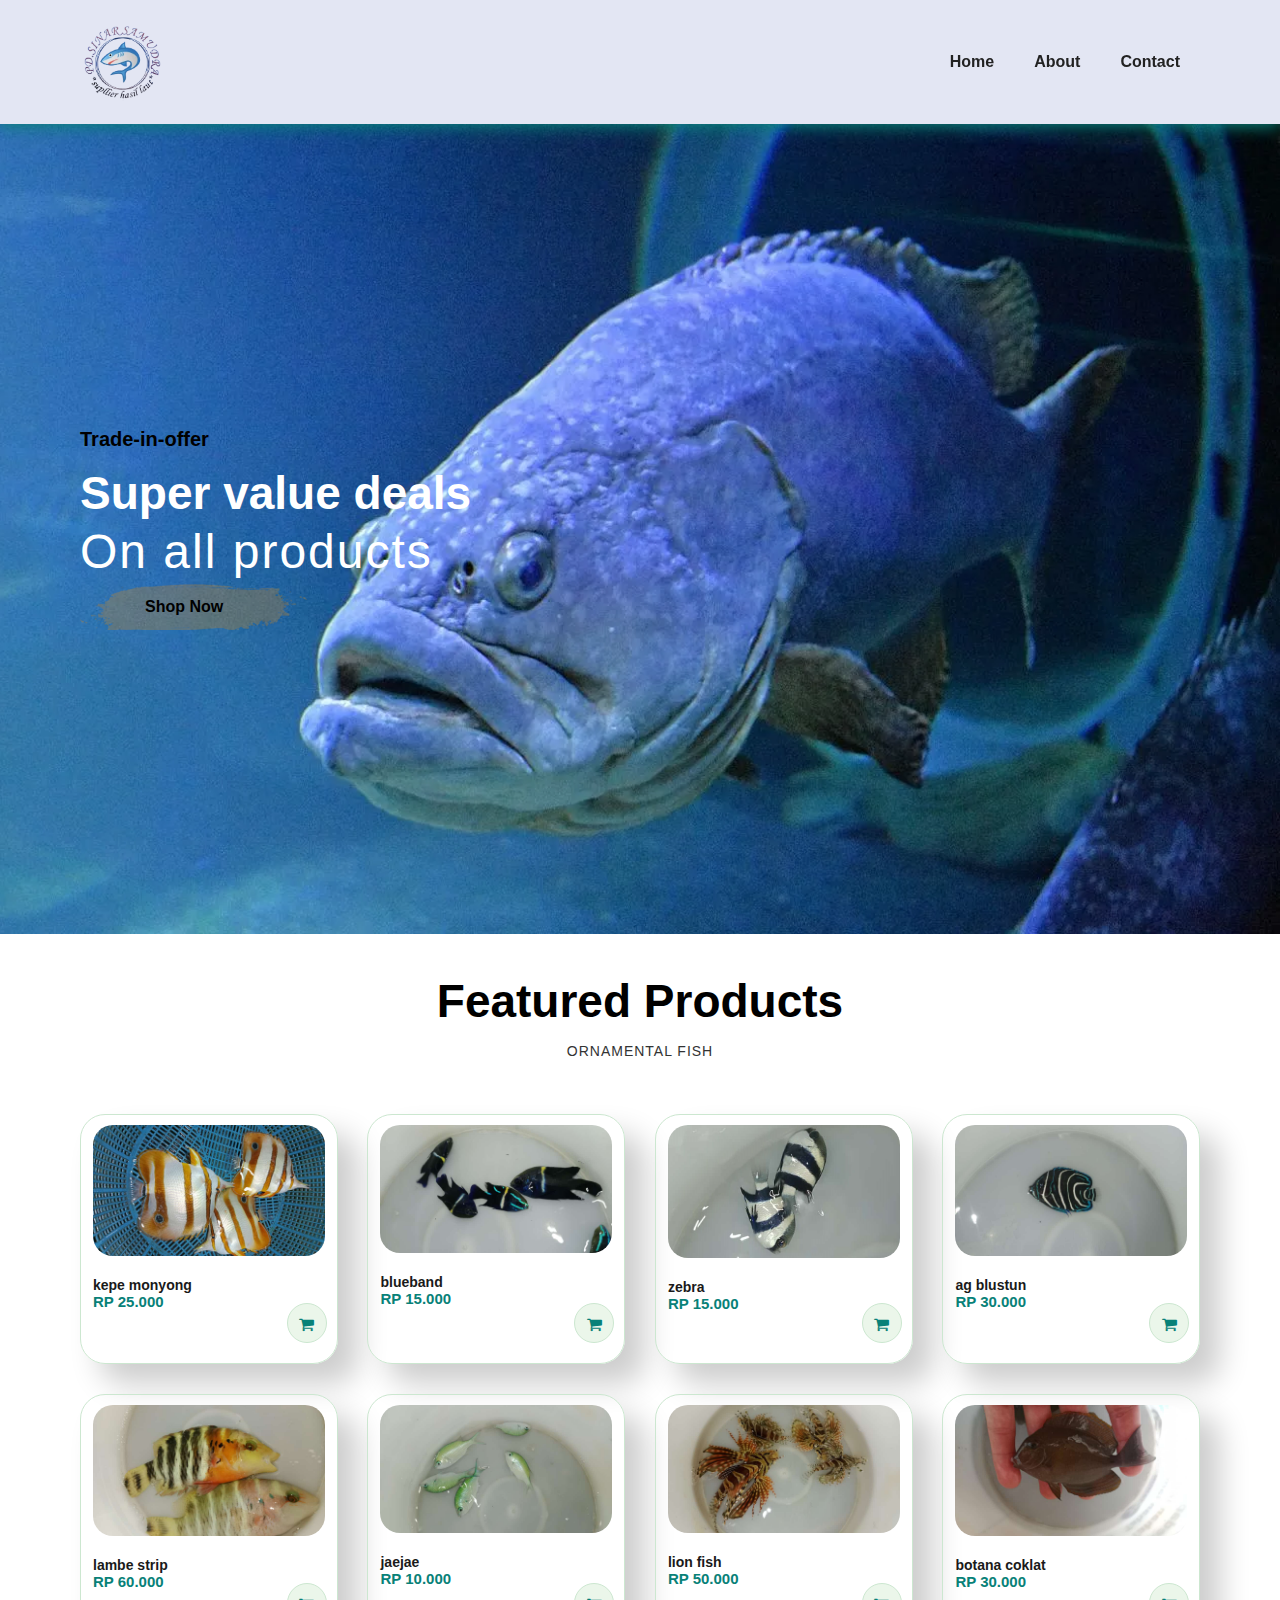
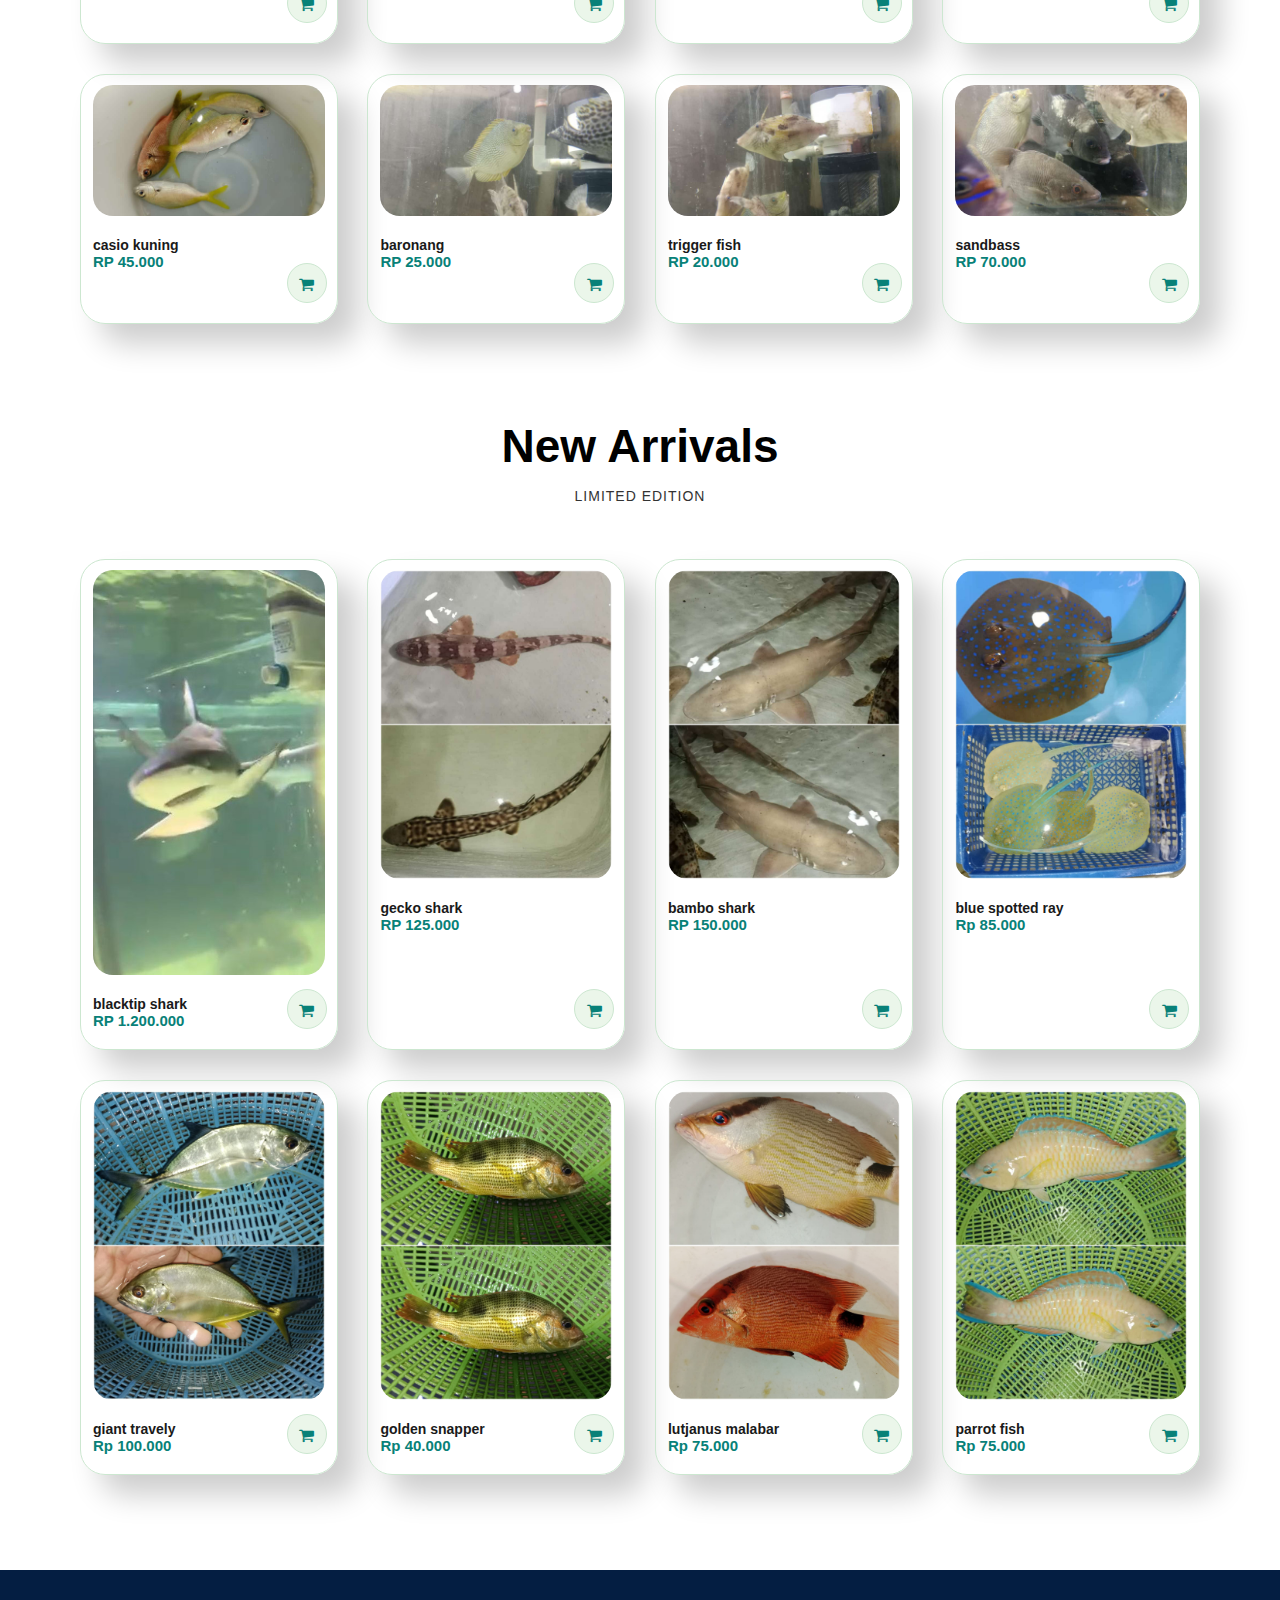
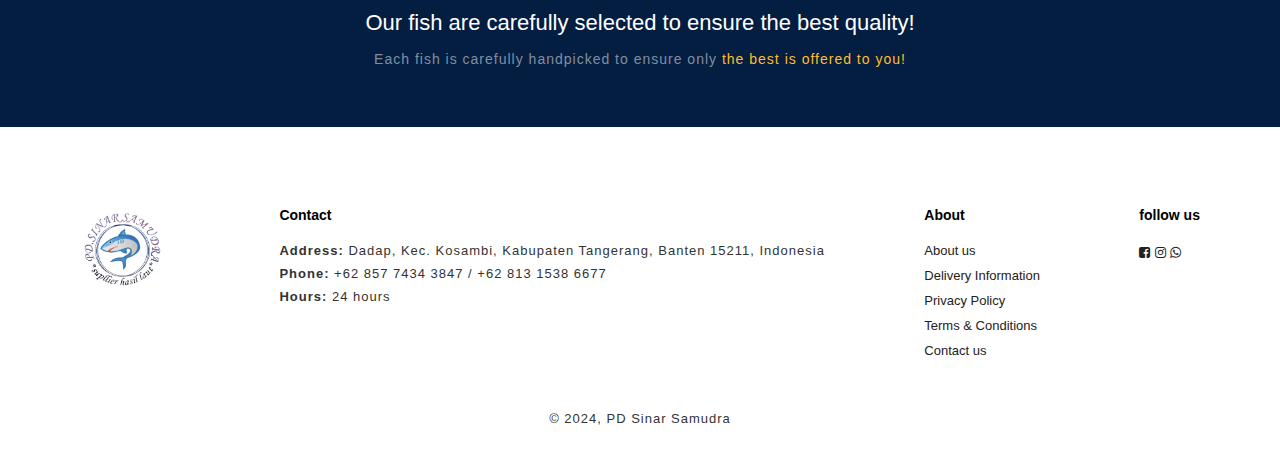
<file: index.html>
<!DOCTYPE html>
<html lang="en">

<head>
    <meta charset="UTF-8">
    <meta name="viewport" content="width=device-width, initial-scale=1.0">
    <link rel="stylesheet" href="https://cdnjs.cloudflare.com/ajax/libs/font-awesome/4.7.0/css/font-awesome.min.css">
    <title>SinarSamudra</title>
    <link rel="stylesheet" href="style.css">
</head>

<body>
    <section id="header">
        <a href=""><img src="img/logoss.png" class="logo" alt=""></a>
        <div>
            <ul id="navbar">
                <li><a class="active" href="index.html">Home</a></li>
                <li><a href="about.html">About</a></li>
                <li><a href="contact.html">Contact</a></li>
                <a href="" id="close"><i class="fa fa-times" aria-hidden="true"></i></a>
            </ul>
        </div>
        <div id="mobile">
            <i id="bar" class="fa fa-outdent" aria-hidden="true"></i>
        </div>
    </section>

    <section id="hero">
        <h4>Trade-in-offer</h4>
        <h3>Super value deals</h3>
        <h1>On all products</h1>
        <button><a href="https://wa.me/6285774343847">Shop Now</a></button>
    </section>

    <section id="products1" class="section-p1">
        <h2>Featured Products</h2>
        <p>ORNAMENTAL FISH</p>
        <div class="pro-container">
            <div class="pro">
                <img src="img/kepe-monyong.png" alt="">
                <div class="des">
                    <h5>kepe monyong</h5>
                    <h4>RP 25.000</h4>
                </div>
                <a href="https://wa.me/6285774343847"><i class="fa fa-shopping-cart cart" aria-hidden="true"></i> </a>
            </div>
            <div class="pro">
                <img src="img/blueband.png" alt="">
                <div class="des">
                    <h5>blueband</h5>
                    <h4>RP 15.000</h4>
                </div>
                <a href="https://wa.me/6285774343847"><i class="fa fa-shopping-cart cart" aria-hidden="true"></i> </a>
            </div>
            <div class="pro">
                <img src="img/zebra.png" alt="">
                <div class="des">
                    <h5>zebra</h5>
                    <h4>RP 15.000</h4>
                </div>
                <a href="https://wa.me/6285774343847"><i class="fa fa-shopping-cart cart" aria-hidden="true"></i> </a>
            </div>
            <div class="pro">
                <img src="img/ag-blustun.png" alt="">
                <div class="des">
                    <h5>ag blustun</h5>
                    <h4>RP 30.000</h4>
                </div>
                <a href="https://wa.me/6285774343847"><i class="fa fa-shopping-cart cart" aria-hidden="true"></i> </a>
            </div>
            <div class="pro">
                <img src="img/lambe-strip.png" alt="">
                <div class="des">
                    <h5>lambe strip</h5>
                    <h4>RP 60.000</h4>
                </div>
                <a href="https://wa.me/6285774343847774343847"><i class="fa fa-shopping-cart cart" aria-hidden="true"></i> </a>
            </div>
            <div class="pro">
                <img src="img/jaejae.png" alt="">
                <div class="des">
                    <h5>jaejae</h5>
                    <h4>RP 10.000</h4>
                </div>
                <a href="https://wa.me/6285774343847"><i class="fa fa-shopping-cart cart" aria-hidden="true"></i> </a>
            </div>
            <div class="pro">
                <img src="img/lion-fish.png" alt="">
                <div class="des">
                    <h5>lion fish</h5>
                    <h4>RP 50.000</h4>
                </div>
                <a href="https://wa.me/6285774343847"><i class="fa fa-shopping-cart cart" aria-hidden="true"></i> </a>
            </div>
            <div class="pro">
                <img src="img/botana-coklat.png" alt="">
                <div class="des">
                    <h5>botana coklat</h5>
                    <h4>RP 30.000</h4>
                </div>
                <a href="https://wa.me/6285774343847"><i class="fa fa-shopping-cart cart" aria-hidden="true"></i> </a>
            </div>
            <div class="pro">
                <img src="img/casio-kuning.png" alt="">
                <div class="des">
                    <h5>casio kuning</h5>
                    <h4>RP 45.000</h4>
                </div>
                <a href="https://wa.me/6285774343847"><i class="fa fa-shopping-cart cart" aria-hidden="true"></i> </a>
            </div>
            <div class="pro">
                <img src="img/baronang.png" alt="">
                <div class="des">
                    <h5>baronang</h5>
                    <h4>RP 25.000</h4>
                </div>
                <a href="https://wa.me/6285774343847"><i class="fa fa-shopping-cart cart" aria-hidden="true"></i> </a>
            </div>
            <div class="pro">
                <img src="img/trigger-fish.png" alt="">
                <div class="des">
                    <h5>trigger fish</h5>
                    <h4>RP 20.000</h4>
                </div>
                <a href="https://wa.me/6285774343847"><i class="fa fa-shopping-cart cart" aria-hidden="true"></i> </a>
            </div>
            <div class="pro">
                <img src="img/sandbass.png" alt="">
                <div class="des">
                    <h5>sandbass</h5>
                    <h4>RP 70.000</h4>
                </div>
                <a href="https://wa.me/6285774343847"><i class="fa fa-shopping-cart cart" aria-hidden="true"></i> </a>
            </div>
        </div>
    </section>

    <section id="products1" class="section-p1">
        <h2>New Arrivals</h2>
        <p>LIMITED EDITION</p>
        <div class="pro-container">
            <div class="pro">
                <img src="img/blacktip-shark.png" alt="">
                <div class="des">
                    <h5>blacktip shark</h5>
                    <h4>RP 1.200.000</h4>
                </div>
                <a href="https://wa.me/6285774343847"><i class="fa fa-shopping-cart cart" aria-hidden="true"></i> </a>
            </div>
            <div class="pro">
                <img src="img/gecko-shark.png" alt="">
                <div class="des">
                    <h5>gecko shark</h5>
                    <h4>RP 125.000</h4>
                </div>
                <a href="https://wa.me/6285774343847"><i class="fa fa-shopping-cart cart" aria-hidden="true"></i> </a>
            </div>
            <div class="pro">
                <img src="img/bambbo-shark.png" alt="">
                <div class="des">
                    <h5>bambo shark</h5>
                    <h4>RP 150.000</h4>
                </div>
                <a href="https://wa.me/6285774343847"><i class="fa fa-shopping-cart cart" aria-hidden="true"></i> </a>
            </div>
            <div class="pro">
                <img src="img/blue-spotted.png" alt="">
                <div class="des">
                    <h5>blue spotted ray</h5>
                    <h4>Rp 85.000</h4>
                </div>
                <a href="https://wa.me/6285774343847"><i class="fa fa-shopping-cart cart" aria-hidden="true"></i> </a>
            </div>
            <div class="pro">
                <img src="img/giant-travely.png" alt="">
                <div class="des">
                    <h5>giant travely</h5>
                    <h4>Rp 100.000</h4>
                </div>
                <a href="https://wa.me/6285774343847"><i class="fa fa-shopping-cart cart" aria-hidden="true"></i> </a>
            </div>
            <div class="pro">
                <img src="img/golden-snapper.png" alt="">
                <div class="des">
                    <h5>golden snapper</h5>
                    <h4>Rp 40.000</h4>
                </div>
                <a href="https://wa.me/6285774343847"><i class="fa fa-shopping-cart cart" aria-hidden="true"></i> </a>
            </div>
            <div class="pro">
                <img src="img/lutjanus-malabar.png" alt="">
                <div class="des">
                    <h5>lutjanus malabar</h5>
                    <h4>Rp 75.000</h4>
                </div>
                <a href="https://wa.me/6285774343847"><i class="fa fa-shopping-cart cart" aria-hidden="true"></i> </a>
            </div>
            <div class="pro">
                <img src="img/parrot-fish.png" alt="">
                <div class="des">
                    <h5>parrot fish</h5>
                    <h4>Rp 75.000</h4>
                </div>
                <a href="https://wa.me/6285774343847"><i class="fa fa-shopping-cart cart" aria-hidden="true"></i> </a>
            </div>
        </div>
    </section>

    <section id="newletter" class="section-p1 section-m1">
        <div class="newtext">
            <h4>Our fish are carefully selected to ensure the best quality!</h4>
            <p>Each fish is carefully handpicked to ensure only <span>the best is offered to you!</span></p>
        </div>
    </section>

    <footer class="section-p1">
        <div class="col">
            <img class="logo" src="img/logoss.png" alt="">
        </div>

        <div class="follow">
            <h4>Contact</h4>
            <p><strong>Address:</strong> Dadap, Kec. Kosambi, Kabupaten Tangerang, Banten 15211, Indonesia</p>
            <p><strong>Phone:</strong> +62 857 7434 3847 / +62 813 1538 6677</p>
            <p><strong>Hours:</strong> 24 hours </p>
        </div>

        <div class="col">
            <h4>About</h4>
            <a href="about.html">About us</a>
            <a href="https:wa.me/+6285774343847">Delivery Information</a>
            <a>Privacy Policy</a>
            <a>Terms & Conditions</a>
            <a href="contact.html">Contact us </a>
        </div>

        <div class="follow">
            <h4>follow us</h4>
            <div class="icon">
                <a href="https://www.facebook.com/profile.php?id=100080087936248"><i class="fa fa-facebook-square" aria-hidden="true"></i></a>
                <a href="https://www.instagram.com/supllierikanlauthidup?igsh=MWo5dHg3bnpuMjF4NQ=="><i class="fa fa-instagram" aria-hidden="true"></i></a>
                <a href="https://wa.me/6285774343847" ><i class="fa fa-whatsapp" aria-hidden="true"></i></a>
            </div>
        </div>
        
        <div class="copyright">
            <p>© 2024, PD Sinar Samudra </p>
        </div>
    </footer>

    <script src="script.js">
    </script>
</body>
</html>
</file>
<file: style.css>
@import url('https://fonts.googleapis.com/css2?family=Raleway:ital,wght@0,100..900;1,100..900&display=swap');

* {
    margin: 0;
    padding: 0;
    box-sizing: border-box;
    font-family: 'Creepster', sans-serif;
}

h1 {
    font-size: 50px;
    line-height: 64px;
    color: #222;
}

h2 {
    font-size: 46px;
    line-height: 54px;
    color: #000;
}

h3 {
    font-size: 46px;
    line-height: 54px;
    color: #fff;
}

h4 {
    font-size: 20px;
    color: #000;
}

h6 {
    font-weight: 700;
    font-size: 12px;
}

p {
    font-size: 16px;
    color: #465b52;
    margin: 15px 0 20px 0;
}

.section-p1 {
    padding: 40px 80px;
}

.section-m1 {
    margin: 40px 0;
}

button.normal {
    font-size: 14px;
    font-weight: 600;
    padding: 15px 30px;
    color: #000;
    background-color: #fff;
    border-radius: 4px;
    cursor: pointer;
    border: none;
    outline: none;
    transition: 0.2s;
}

button.white {
    font-size: 13px;
    font-weight: 600;
    padding: 11px 18px;
    color: #fff;
    background-color: transparent;
    cursor: pointer;
    border: 1px solid #fff;
    outline: none;
    transition: 0.2s;
}

body {
    width: 100%;
}


/* Header start */
#header {
    display: flex;
    align-items: center;
    justify-content: space-between;
    padding: 20px 80px;
    background: #e3e6f3;
    box-shadow: 0 3px 15px#088178;
    Z-index: 999;
    position: sticky;
    top: 0;
    left: 0;
}

#navbar {
    display: flex;
    align-items: center;
    justify-content: center;
}

#navbar li {
    list-style: none;
    padding: 0 20px;
}

#navbar li a {
    text-decoration: none;
    font-size: 16px;
    font-weight: 600;
    color: #222;
    transition: 0.3s ease;
}

#navbar li a:hover {
    color: #088178;
}

#mobile {
    display: none;
    align-items: center;
}

#close {
    display: none;
}

/*home pade*/
#hero {
    background-image: url("img/homepadebg.png");
    height: 90vh;
    width: 100%;
    background-size: cover;
    background-position: top 25% right 0;
    padding: 0 80px;
    display: flex;
    flex-direction: column;
    align-items: flex-start;
    justify-content: center;
}

#hero h4 {
    padding-bottom: 15px;
}

#hero h1 {
    color: #fff;
}

#hero button {
    background-image: url("img/button.png");
    background-color: transparent;
    color: #000;
    border: 0;
    padding: 14px 88px 14px 65px;
    background-repeat: no-repeat;
    cursor: pointer;
    font-weight: 700;
    font-size: 15px;
}

#hero button a {
    text-decoration: none;
    font-size: 16px;
    font-weight: 600;
    color: #000;
    transition: 0.3s ease;
}

#feature {
    display: flex;
    align-items: center;
    justify-content: space-between;
    flex-wrap: wrap;
}

#feature .fe-box {
    width: 140px;
    text-align: center;
    padding: 25px 13px;
    box-shadow: 20px 20px 34px rgba(0, 0, 0, 0.03);
    border: 1px solid #fff;
    border-radius: 4px;
    margin: 15px 0;
}

#feature .fe-box:hover {
    box-shadow: 10px 10px 54px rgba(70, 62, 221, 0.1);
}

#feature .fe-box img {
    width: 100%;
    margin-bottom: 10px;
}

#feature .fe-box h6 {
    display: inline-block;
    padding: 9px 8px 6px 8px;
    line-height: 1;
    border-radius: 4px;
    color: #088178;
    background-color: #fddde4;
}

#products1 {
    text-align: center;
}

#products1 .pro-container {
    display: flex;
    justify-content: space-between;
    padding-top: 20px;
    flex-wrap: wrap;
}

#products1 .pro {
    width: 23%;
    min-height: 250px;
    padding: 10px 12px;
    border: 1px solid #cce7d0;
    border-radius: 25px;
    cursor: pointer;
    box-shadow: 20px 20px 30px rgba(0, 0, 0, 0.2);
    margin: 15px 0;
    transition: 0.2s ease;
    position: relative;
}

#products1 .pro:hover {
    box-shadow: 20px 20px 30px rgba(0, 0, 0, 0.6);
}

#products1 .pro img {
    width: 100%;
    border-radius: 20px;
}

#products1 .pro .des {
    text-align: start;
    padding: 10px 0;
}

#products1 .pro .des span {
    color: #606063;
    font-size: 12px;
}

#products1 .pro .des h5 {
    padding-top: 7px;
    color: #1a1a1a;
    font-size: 14px;
}

#products1 .pro .des i {
    font-size: 12px;
    color: rgb(243, 181, 25);
}

#products1 .pro .des h4 {
    padding: top 7px;
    font-size: 15px;
    font-weight: 700;
    color: #088178
}

#products1 .pro .cart {
    width: 40px;
    height: 40px;
    line-height: 40px;
    border-radius: 50px;
    background-color: #ebf6ea;
    font-weight: 500;
    color: #088178;
    border: 1px solid #cce7d0;
    position: absolute;
    bottom: 20px;
    right: 10px;
}



#banner {
    display: flex;
    flex-direction: column;
    justify-content: center;
    align-items: center;
    text-align: center;
    background-image: url("img/banner/b2.jpg");
    width: 100%;
    height: 40vh;
    background-size: cover;
    background-position: center;
}

#banner h4 {
    color: #fff;
    font-size: 16px;
}

#banner h2 {
    color: #fff;
    font-size: 30px;
    padding: 10px 0;
}

#banner h2 span {
    color: #ef3636;
}

#banner button:hover {
    background: #088178;
    color: #fff;
}

/*2banner*/

#sm-banner {
    display: flex;
    justify-content: space-between;
    flex-wrap: wrap;
}

#sm-banner .banner-box {
    display: flex;
    flex-direction: column;
    justify-content: center;
    align-items: flex-start;
    background-image: url("img/banner/b17.jpg");
    min-width: 50%;
    height: 45vh;
    background-size: cover;
    background-position: center;
    padding: 30px;
}

#sm-banner .banner-box2 {
    background-image: url("img/banner/b10.jpg");
}



#sm-banner h4 {
    color: #fff;
    font-size: 20px;
    font-weight: 300;
}

#sm-banner h2 {
    color: #1e2222;
    font-size: 28px;
    font-weight: 800;
}

#sm-banner span {
    color: #fff;
    font-size: 14px;
    font-weight: 500;
    padding-bottom: 15px;
}

#sm-banner .banner-box:hover button {
    background: #088178;
    border: 1px solid #088178;
}

/*3 banner*/
#banner3 {
    display: flex;
    justify-content: space-between;
    flex-wrap: wrap;
    padding: 0 80px;
}


#banner3 .banner-box {
    display: flex;
    flex-direction: column;
    justify-content: center;
    align-items: flex-start;
    background-image: url("img/banner/b7.jpg");
    min-width: 30%;
    height: 30vh;
    background-size: cover;
    background-position: center;
    padding: 20px;
    margin-bottom: 20px;
}

#banner3 .banner-box2 {
    background-image: url("img/banner/b4.jpg");
}

#banner3 .banner-box3 {
    background-image: url("img/banner/b18.jpg");
}


#banner3 h2 {
    color: #fff;
    font-weight: 900;
    font-size: 22px;
}

#banner3 h3 {
    color: #ec544e;
    font-weight: 800;
    font-size: 15px;
}

/*newletter*/
#newletter {
    background-color: #041e42;
}

#newletter h4 {
    text-align: center;
    font-size: 22px;
    font-weight: 500;
    color: #fff;
}

#newletter p {
    text-align: center;
    font-size: 14px;
    font-weight: 400;
    color: #818ea0;
}

#newletter p span {
    color: #ffbd27;
}

/*----footer----*/

footer {
    display: flex;
    flex-wrap: wrap;
    justify-content: space-between;
}

footer .col {
    display: flex;
    flex-direction: column;
    align-items: flex-start;
    margin-bottom: 20px;
}

footer .logo {
    margin-bottom: 100px;
}

footer h4 {
    font-size: 14px;
    padding-bottom: 20px;
}

footer p {
    font-size: 13px;
    margin: 0 0 8px 0;
}

footer a {
    font-size: 13px;
    text-decoration: none;
    color: #222;
    margin-bottom: 10px;
}

footer .follow {
    margin: top 20px;
}

footer.follow i {
    color: #465b52;
    padding-right: 4px;
    cursor: pointer;
}

footer .install .row img {
    border: 1px solid #088178;
    border-radius: 6px;
}

footer .install img {
    margin: 10px 0 15px 0;
}

footer .follow i:hover,
footer a:hover {
    color: #088178;
}

footer .copyright {
    width: 100%;
    text-align: center;
}

/* shop page */
#page-header {
    background-image: url("img/banner/b1.jpg");
    width: 100%;
    height: 40vh;
    background-size: cover;
    display: flex;
    justify-content: center;
    text-align: center;
    flex-direction: column;
    padding: 14px;
}

#page-header h2,
#page-header p {
    color: #fff;
}

#pagination {
    text-align: center;
}

#pagination a {
    text-decoration: none;
    background-color: #088178;
    padding: 15px 20px;
    border-radius: 4px;
    color: #fff;
    font-weight: 600;
}

#pagination a i {
    font-size: 16px;
    font-weight: 600;
}

/*about Page */
#page-header.about-header {
    background-image: url("img/about/sea.png");
}

#about-head {
    display: flex;
    align-items: center;
}

#about-head img {
    width: 50%;
    height: auto;
}

#about-head div {
    padding-left: 40px;
}

/* Contact page*/
#contact-details {
    display: flex;
    align-items: center;
    justify-content: space-between;
}

#contact-details .details {
    width: 40%;
}

#contact-details .details span,
#form-details from span {
    font-size: 15px;
}

#contact-details .details h2,
#form-details from h2 {
    font-size: 26px;
    line-height: 35px;
    padding: 20px 0;
}

#contact-details .details h3 {
    font-size: 16px;
    padding-bottom: 15px;
}

#contact-details .details li {
    list-style: none;
    display: flex;
    padding: 10px 0;
}

#contact-details .details li i {
    font: size 14px;
    padding-right: 22px;
}

#contact-details .details li p {
    margin: 0;
    font-size: 14px;
}

#contact-details .map {
    width: 40%;
    height: 350px;
}

#contact-details .map iframe {
    width: 100%;
    height: 100%;
}


@media (max-width:799px) {
    .section-p1 {
        padding: 40px 40px;
    }

    #navbar {
        display: flex;
        flex-direction: column;
        align-items: flex-start;
        justify-content: flex-start;
        position: fixed;
        top: 0;
        right: -300px;
        height: 100vh;
        width: 300px;
        background-color: #e3e6f3;
        box-shadow: 0 40px 60px rgba(0, 0, 0, 0.1);
        padding: 80px 0 0 10px;
        transition: 0.3s;
    }

    #navbar.active {
        right: 0px;
    }

    #navbar li {
        margin-bottom: 25px;
    }


    #mobile {
        display: flex;
        align-items: center;
    }

    #mobile i {
        color: #1a1a1a;
        font-size: 24px;
        padding-left: 20px;
    }

    #close {
        display: initial;
        position: absolute;
        top: 30px;
        left: 30px;
        color: #222;
        font-size: 24px;
    }

    #lg-bag {
        display: none;
    }

    #hero {
        height: 70vh;
        padding: 0 80px;
        background-position: top 30% right 30%;
    }

    #feature {
        justify-content: center;
    }

    #feature .fe-box {
        margin: 15px 15px;
    }

    #products1 .pro-container {
        justify-content: center;
    }

    #products1 .pro {
        margin: 15px;
    }

    #banner {
        height: 20vh;
    }

    #sm-banner .banner-box {
        min-width: 100%;
        height: 30vh;
    }

    #banner3 {
        padding: 0 40px;
    }

    #banner3 .banner-box {
        min-width: 28%;
    }

    #newsletter .form {
        width: 70%;
    }

    /*contact page*/

    #form-details {
        padding: 40px;
    }

    #form-details form {
        width: 50%;

    }

}

@media (max-width: 477px) {
    .section-p1 {
        padding: 20px;
    }

    #header {
        padding: 10px 30px;
    }

    h1 {
        font-size: 30px;
    }

    h2 {
        font-size: 28px;
    }

    #hero {
        padding: 0 20px;
        background-position: 53%;
    }

    #feature {
        justify-content: space-between;
    }

    #feature .fe-box {
        width: 155px;
        margin: 0 0 15px 0;
    }

    #products1 .pro {
        width: 40%;
        padding: 10px 12px;
        margin: 15px;
    }

    #banner {
        height: 30vh;
    }

    #banner h4 {
        font: 1em;
        font-weight: 480;
    }

    #banner h2 {
        font-size: 25px;
        font-weight: 480;
    }

    #banner button {
        font-size: 14px;
        padding: 8px 8px;
    }

    #sm-banner .banner-box {
        height: 28vh;
    }

    #sm-banner .banner-box2 {
        margin-top: 20px;
    }

    #banner3 {
        padding: 0 20px;
    }

    #banner3 .banner-box {
        width: 33%
    }


    #newletter input {
        height: 40px;
        font-size: 14px;
        width: 100%;
        width: 700px;
    }

    #newletter button {
        height: 40px;
    }

    footer .copyright {
        text-align: start;
    }

    /*About page */

    #about-head {
        flex-direction: column;
    }

    #about-head img {
        width: 100%;
        height: auto;
    }

    #about-head div {
        padding-left: 0px;
    }

    #feature .fe-box {
        width: 120px;
    }

    /*contact page*/
    #contact-details {
        flex-direction: column;
    }

    #contact-details .details {
        width: 100%;
        margin-bottom: 30px;
    }

    #contact-details .map {
        width: 80%;
    }

    #form-details {
        margin: 10px;
        padding: 30px 10px;
        flex-wrap: wrap;
    }

    #form-details form {
        width: 90%;
        margin-bottom: 30px;
    }
}

body {
  margin:0;
}

h1 {
  font-family: 'Lato', sans-serif;
  font-weight:300;
  letter-spacing: 2px;
  font-size:48px;
}
p {
  font-family: 'Lato', sans-serif;
  letter-spacing: 1px;
  font-size:14px;
  color: #333333;
}

.header {
  position:relative;
  text-align:center;
  background: linear-gradient(60deg, rgba(84,58,183,1) 0%, rgba(0,172,193,1) 100%);
  color:white;
}
.logo {
  width:100px;
  fill:white;
  padding-right:15px;
  display:inline-block;
  vertical-align: middle;
}

.inner-header {
  height:65vh;
  width:100%;
  margin: 0;
  padding: 0;
}

.flex { /*Flexbox for containers*/
  display: flex;
  justify-content: center;
  align-items: center;
  text-align: center;
}

.waves {
  position:relative;
  width: 100%;
  height:15vh;
  margin-bottom:-7px; /*Fix for safari gap*/
  min-height:100px;
  max-height:150px;
}

.content {
  position:relative;
  height:20vh;
  text-align:center;
  background-color: white;
}

/* Animation */

.parallax > use {
  animation: move-forever 25s cubic-bezier(.55,.5,.45,.5)     infinite;
}
.parallax > use:nth-child(1) {
  animation-delay: -2s;
  animation-duration: 7s;
}
.parallax > use:nth-child(2) {
  animation-delay: -3s;
  animation-duration: 10s;
}
.parallax > use:nth-child(3) {
  animation-delay: -4s;
  animation-duration: 13s;
}
.parallax > use:nth-child(4) {
  animation-delay: -5s;
  animation-duration: 20s;
}
@keyframes move-forever {
  0% {
   transform: translate3d(-90px,0,0);
  }
  100% { 
    transform: translate3d(85px,0,0);
  }
}
/*Shrinking for mobile*/
@media (max-width: 768px) {
  .waves {
    height:40px;
    min-height:40px;
  }
  .content {
    height:30vh;
  }
  h1 {
    font-size:24px;
  }
}
</file>
